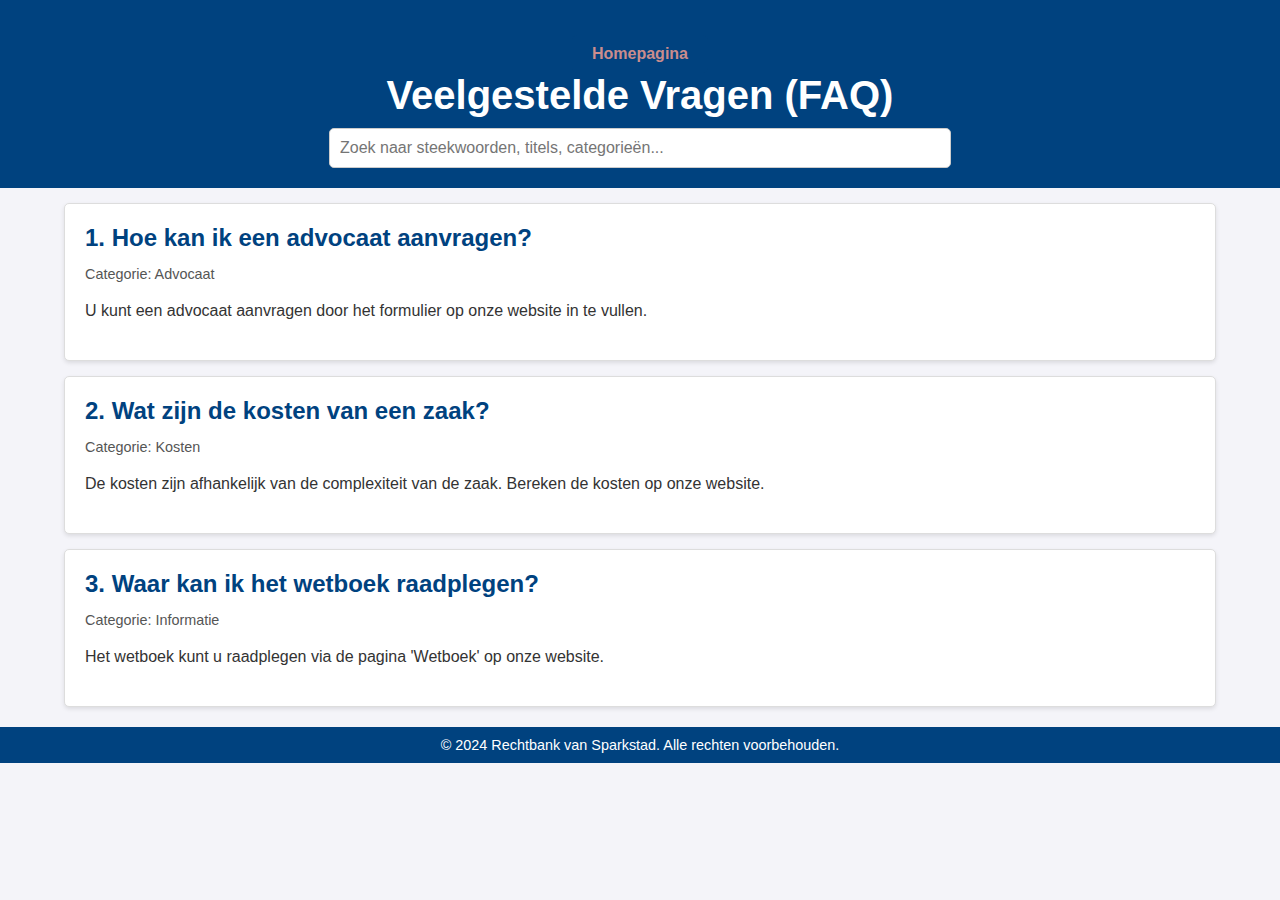
<file: informatie.html>
<!DOCTYPE html>
<html lang="nl">
<head>
    <meta charset="UTF-8">
    <meta name="viewport" content="width=device-width, initial-scale=1.0">
    <title>FAQ - Rechtbank van Sparkstad</title>
    <link rel="stylesheet" href="informatie.css">
</head>
<body>
    <header class="header">
        <div class="container">
            <a href="index.html" class="home-button">Homepagina</a>
            <h1 class="logo">Veelgestelde Vragen (FAQ)</h1>
            <input type="text" id="searchBar" placeholder="Zoek naar steekwoorden, titels, categorieën..." onkeyup="filterFAQs()">
        </div>
    </header>
    <main class="main-content">
        <div class="container" id="faq-container">
            <!-- De FAQ-items worden hier dynamisch gegenereerd -->
        </div>
    </main>
    <footer class="footer">
        <div class="container">
            <p>&copy; 2024 Rechtbank van Sparkstad. Alle rechten voorbehouden.</p>
        </div>
    </footer>

    <script src="informatie.js"></script>
</body>
</html>
</file>
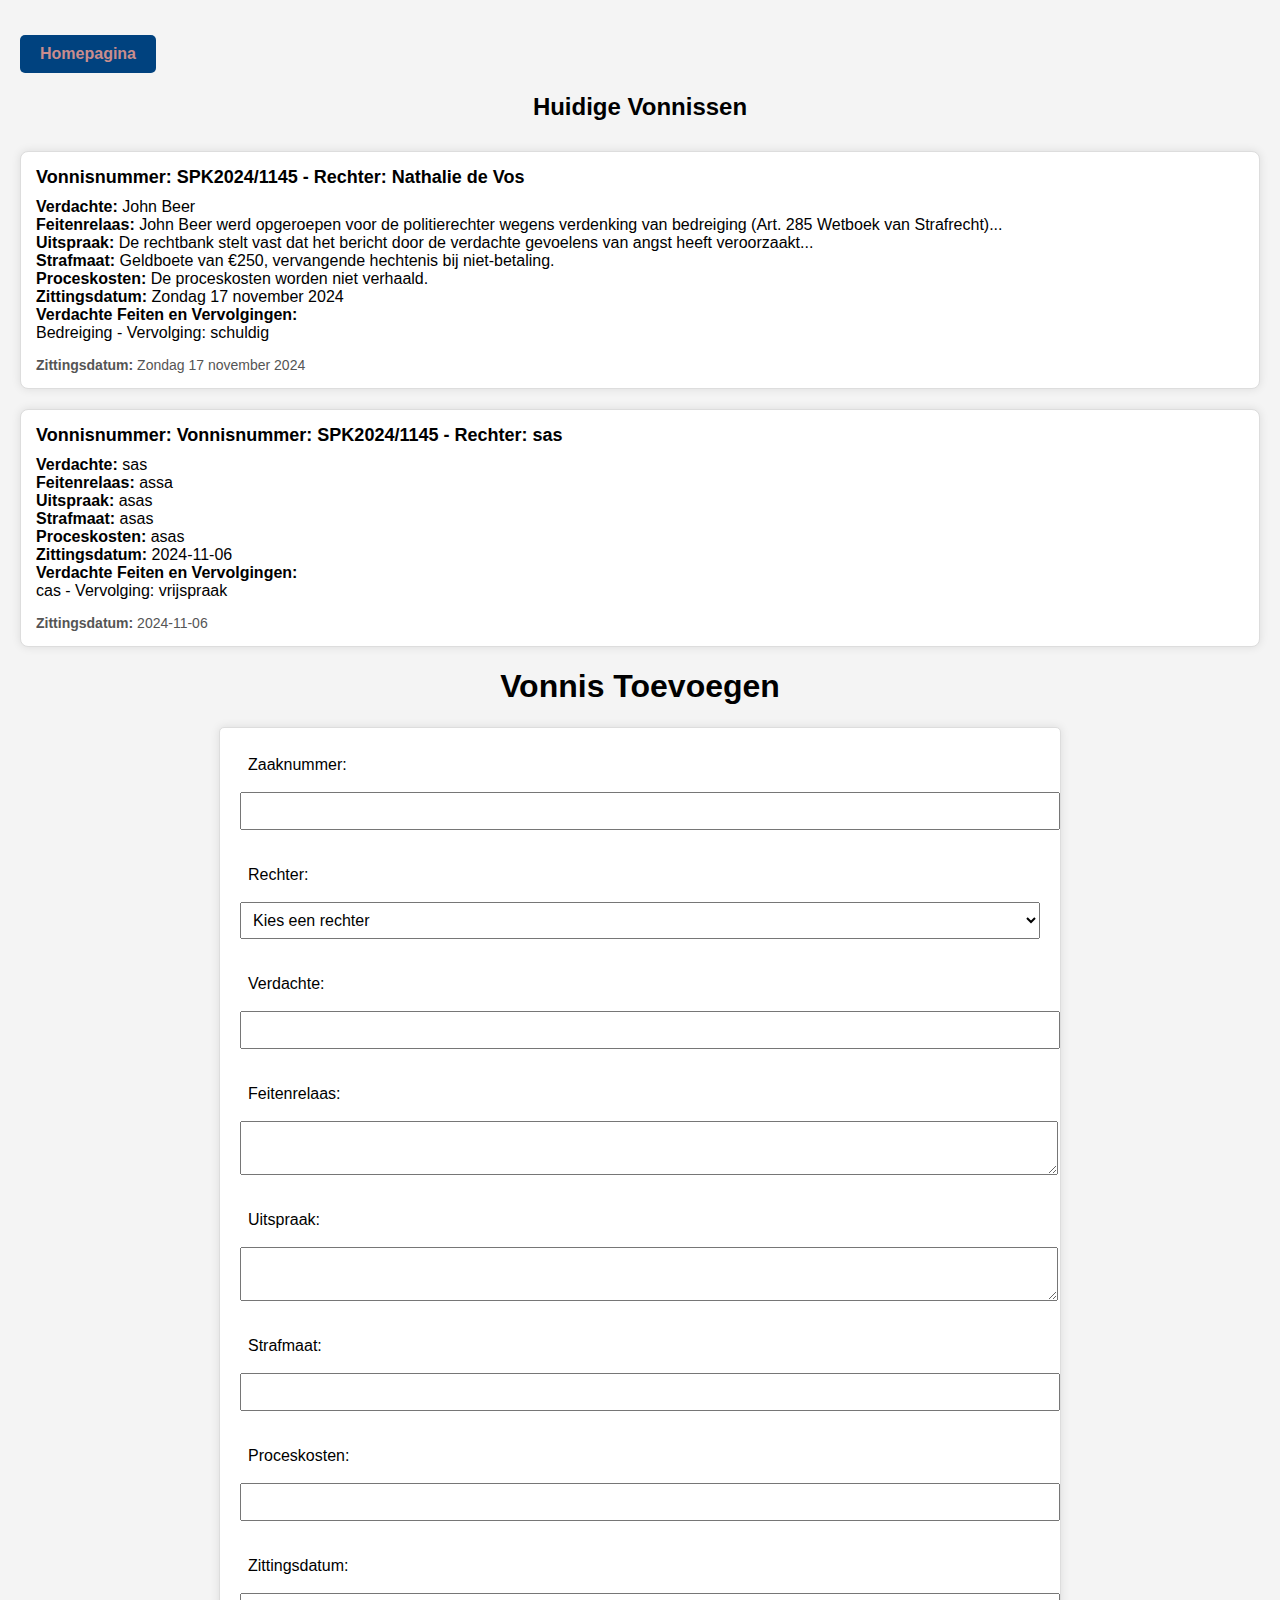
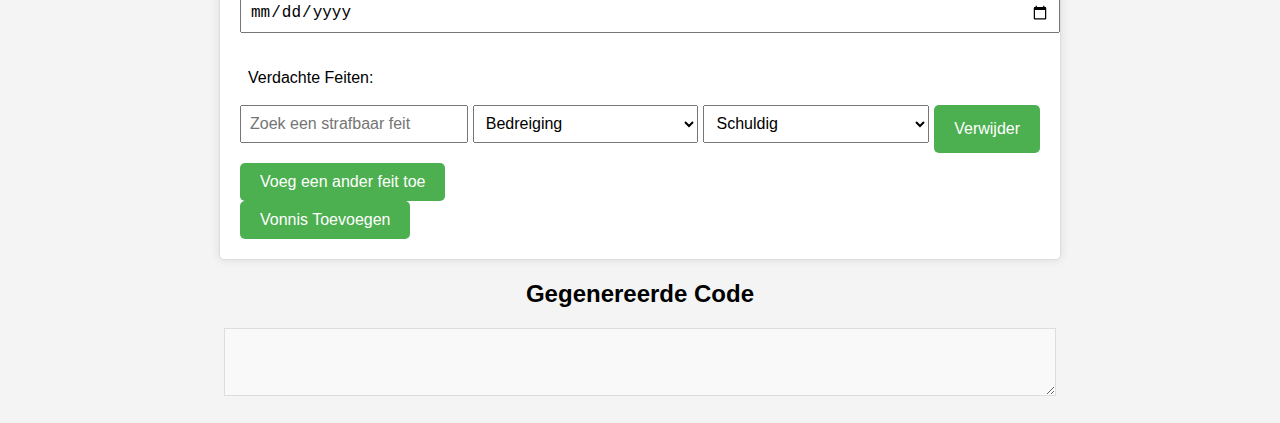
<file: vonnissen.html>
<!DOCTYPE html>
<html lang="nl">
<head>
    <meta charset="UTF-8">
    <meta name="viewport" content="width=device-width, initial-scale=1.0">
    <title>Vonnissen</title>
    <style>
        body {
            font-family: Arial, sans-serif;
            margin: 0;
            padding: 20px;
            background-color: #f4f4f4;
        }

        h1, h2 {
            text-align: center;
        }

        form {
            max-width: 800px;
            margin: 0 auto;
            padding: 20px;
            background-color: white;
            border: 1px solid #ddd;
            border-radius: 5px;
            box-shadow: 0 0 10px rgba(0, 0, 0, 0.1);
        }

        label, input, select, textarea {
            display: block;
            width: 100%;
            margin-bottom: 10px;
            padding: 8px;
            font-size: 16px;
        }

        button {
            padding: 10px 20px;
            font-size: 16px;
            cursor: pointer;
            background-color: #4CAF50;
            color: white;
            border: none;
            border-radius: 5px;
        }

        .verdachte-feiten-item {
            display: flex;
            margin-bottom: 10px;
        }

        .verdachte-feiten-item input, .verdachte-feiten-item select {
            flex: 1;
            margin-right: 5px;
        }

        #code-output {
            margin-top: 20px;
            padding: 15px;
            background-color: #f9f9f9;
            border: 1px solid #ddd;
            white-space: pre-wrap;
            word-wrap: break-word;
            font-family: monospace;
            max-width: 800px;
            margin: 0 auto;
        }

        /* Stijl voor de vonnissenlijst */
        #vonnis-list {
            margin-top: 30px;
            display: flex;
            flex-direction: column;
            gap: 20px;
        }

        .vonnis-card {
            background-color: #fff;
            border: 1px solid #ddd;
            padding: 15px;
            border-radius: 8px;
            box-shadow: 0 0 10px rgba(0, 0, 0, 0.1);
            transition: all 0.3s ease;
        }

        .vonnis-card:hover {
            box-shadow: 0 0 20px rgba(0, 0, 0, 0.2);
        }

        .vonnis-header {
            font-size: 18px;
            font-weight: bold;
        }

        .vonnis-body {
            margin-top: 10px;
            font-size: 16px;
        }

        .vonnis-footer {
            margin-top: 15px;
            font-size: 14px;
            color: #555;
        }

        .vonnis-footer span {
            display: block;
            margin-top: 5px;
        }

        /* Knop om vonnis toe te voegen */
        .vonnis-btn {
            background-color: #007BFF;
            color: white;
            padding: 10px 20px;
            border-radius: 5px;
            cursor: pointer;
        }
        .home-button {
            display: inline-block;
            margin-top: 15px;
            padding: 10px 20px;
            background-color: #00427f; /* Blauwe achtergrond */
            color: rgb(202, 141, 141); /* Witte tekst */
            text-decoration: none; /* Geen onderstreping */
            font-size: 1em;
            font-weight: bold;
            border-radius: 5px; /* Ronde hoeken */
            transition: background-color 0.3s ease, transform 0.2s ease;
            text-align: center;
        }
        
        .home-button:hover {
            background-color: #0061a6; /* Iets lichtere kleur bij hover */
            transform: scale(1.05); /* Een subtiele vergroting bij hover */
        }
    </style>
</head>

<body>
    <a href="index.html" class="home-button">Homepagina</a>
    <h2>Huidige Vonnissen</h2>
    <div id="vonnis-list">
        <!-- Hier komen de vonnissen dynamisch -->
    </div>
<h1>Vonnis Toevoegen</h1>
<form id="vonnis-form">
    <label for="zaaknummer">Zaaknummer:</label>
    <input type="text" id="zaaknummer" required><br>

    <label for="rechter">Rechter:</label>
    <select id="rechter" required>
        <option value="">Kies een rechter</option>
        <option value="Nathalie de Vos">Dhr, C. Velde</option>
        <option value="Jan Jansen">Mevr, Nathalie</option>
        <option value="Meervoudige Kamer">Meervoudige Kamer</option>
        <!-- Voeg hier meer rechters toe -->
    </select><br>

    <label for="verdachte">Verdachte:</label>
    <input type="text" id="verdachte" required><br>

    <label for="feitenrelaas">Feitenrelaas:</label>
    <textarea id="feitenrelaas" required></textarea><br>

    <label for="uitspraak">Uitspraak:</label>
    <textarea id="uitspraak" required></textarea><br>

    <label for="strafmaat">Strafmaat:</label>
    <input type="text" id="strafmaat" required><br>

    <label for="proceskosten">Proceskosten:</label>
    <input type="text" id="proceskosten" required><br>

    <label for="zittingsdatum">Zittingsdatum:</label>
    <input type="date" id="zittingsdatum" required><br>

    <label for="verdachteFeiten">Verdachte Feiten:</label>
    <div id="verdachteFeiten">
        <div class="verdachte-feiten-item">
            <input type="text" id="zoekFeit" oninput="zoekFeit()" placeholder="Zoek een strafbaar feit" />
            <select class="feiten" id="feitSelect" required>
                <!-- De lijst van strafbare feiten wordt hier dynamisch geladen -->
            </select>
            <select class="vervolging" required>
                <option value="schuldig">Schuldig</option>
                <option value="onbekend">Onbekend</option>
                <option value="vrijspraak">Vrijspraak</option>
            </select>
            <button type="button" class="remove-item" onclick="removeFeit(this)">Verwijder</button>
        </div>
    </div>
    <button type="button" onclick="addFeit()">Voeg een ander feit toe</button><br>

    <button type="submit">Vonnis Toevoegen</button>
</form>



<h2>Gegenereerde Code</h2>
<textarea id="code-output" readonly></textarea>

<script>
// Array voor vonnissen die je zelf in de HTML code toevoegt
const strafbareFeiten = [
    "Bedreiging",
    "Diefstal",
    "Vermogenfraude",
    "Valse aangifte",
    "Witwassen",
    "Ongelooflijke roddels verspreiden",
    "Hacking",
    "Verkrachting",
    "Mishandeling",
    "Brandstichting",
    // Voeg hier meer strafbare feiten toe
];

function zoekFeit() {
    const zoekTerm = document.getElementById("zoekFeit").value.toLowerCase();
    const feitSelect = document.getElementById("feitSelect");

    // Filter de strafbare feiten
    const gefilterdeFeiten = strafbareFeiten.filter(feit => feit.toLowerCase().includes(zoekTerm));

    feitSelect.innerHTML = ""; // Clear current options

    // Voeg gefilterde feiten opnieuw toe aan de select lijst
    gefilterdeFeiten.forEach(feit => {
        const option = document.createElement("option");
        option.value = feit;
        option.textContent = feit;
        feitSelect.appendChild(option);
    });
}

const vonnissen = [
    {
        zaaknummer: "SPK2024/1145",
        rechter: "Nathalie de Vos",
        verdachte: "John Beer",
        feitenrelaas: "John Beer werd opgeroepen voor de politierechter wegens verdenking van bedreiging (Art. 285 Wetboek van Strafrecht)...",
        uitspraak: "De rechtbank stelt vast dat het bericht door de verdachte gevoelens van angst heeft veroorzaakt...",
        strafmaat: "Geldboete van €250, vervangende hechtenis bij niet-betaling.",
        proceskosten: "De proceskosten worden niet verhaald.",
        zittingsdatum: "Zondag 17 november 2024",
        verdachteFeiten: ["Bedreiging"],
        vervolging: ["schuldig"]
    },
    {
        zaaknummer: "Vonnisnummer: SPK2024/1145",
        rechter: "sas",
        verdachte: "sas",
        feitenrelaas: "assa",
        uitspraak: "asas",
        strafmaat: "asas",
        proceskosten: "asas",
        zittingsdatum: "2024-11-06",
        verdachteFeiten: ["cas"],
        vervolging: ["vrijspraak"]
    },
    // Voeg hier meer vonnissen toe
];

function laadFeiten() {
    const feitSelect = document.getElementById("feitSelect");
    feitSelect.innerHTML = ""; // Clear current options
    strafbareFeiten.forEach(feit => {
        const option = document.createElement("option");
        option.value = feit;
        option.textContent = feit;
        feitSelect.appendChild(option);
    });
}
// Functie om vonnissen te tonen in een nette lijst
function displayVonnissen() {
    const vonnisListElement = document.getElementById('vonnis-list');
    vonnisListElement.innerHTML = '';

    vonnissen.forEach(vonnis => {
        const vonnisCard = document.createElement('div');
        vonnisCard.classList.add('vonnis-card');

        vonnisCard.innerHTML = `
            <div class="vonnis-header">
                Vonnisnummer: ${vonnis.zaaknummer} - Rechter: ${vonnis.rechter}
            </div>
            <div class="vonnis-body">
                <strong>Verdachte:</strong> ${vonnis.verdachte}<br>
                <strong>Feitenrelaas:</strong> ${vonnis.feitenrelaas}<br>
                <strong>Uitspraak:</strong> ${vonnis.uitspraak}<br>
                <strong>Strafmaat:</strong> ${vonnis.strafmaat}<br>
                <strong>Proceskosten:</strong> ${vonnis.proceskosten}<br>
                <strong>Zittingsdatum:</strong> ${vonnis.zittingsdatum}<br>
                <strong>Verdachte Feiten en Vervolgingen:</strong><br>
                ${vonnis.verdachteFeiten.map((feit, index) => `${feit} - Vervolging: ${vonnis.vervolging[index]}`).join('<br>')}
            </div>
            <div class="vonnis-footer">
                <span><strong>Zittingsdatum:</strong> ${vonnis.zittingsdatum}</span>
            </div>
        `;

        vonnisListElement.appendChild(vonnisCard);
    });
}

// Functie om een nieuw feit toe te voegen
function addFeit() {
    const feitContainer = document.createElement('div');
    feitContainer.classList.add('verdachte-feiten-item');
    feitContainer.innerHTML = `
        <input type="text" placeholder="Voeg een strafbaar feit toe" class="feiten" required>
        <select class="vervolging" required>
            <option value="schuldig">Schuldig</option>
            <option value="onbekend">Onbekend</option>
            <option value="vrijspraak">Vrijspraak</option>
        </select>
        <button type="button" class="remove-item" onclick="removeFeit(this)">Verwijder</button>
    `;
    document.getElementById('verdachteFeiten').appendChild(feitContainer);
}

// Functie om een feit te verwijderen
function removeFeit(button) {
    button.parentElement.remove();
}

// Functie om de gegenereerde code weer te geven
document.getElementById('vonnis-form').onsubmit = function(event) {
    event.preventDefault();

    const zaaknummer = document.getElementById('zaaknummer').value;
    const rechter = document.getElementById('rechter').value;
    const verdachte = document.getElementById('verdachte').value;
    const feitenrelaas = document.getElementById('feitenrelaas').value;
    const uitspraak = document.getElementById('uitspraak').value;
    const strafmaat = document.getElementById('strafmaat').value;
    const proceskosten = document.getElementById('proceskosten').value;
    const zittingsdatum = document.getElementById('zittingsdatum').value;

    const verdachteFeiten = [];
    const vervolging = [];
    document.querySelectorAll('.verdachte-feiten-item').forEach(item => {
        verdachteFeiten.push(item.querySelector('.feiten').value);
        vervolging.push(item.querySelector('.vervolging').value);
    });

    const vonnis = {
        zaaknummer,
        rechter,
        verdachte,
        feitenrelaas,
        uitspraak,
        strafmaat,
        proceskosten,
        zittingsdatum,
        verdachteFeiten,
        vervolging
    };

    vonnissen.push(vonnis); // Voeg het vonnis toe aan de lijst
    displayVonnissen(); // Werk de lijst bij

    const codeOutput = document.getElementById('code-output');
    codeOutput.value = `{\n    zaaknummer: "${zaaknummer}",\n    rechter: "${rechter}",\n    verdachte: "${verdachte}",\n    feitenrelaas: "${feitenrelaas}",\n    uitspraak: "${uitspraak}",\n    strafmaat: "${strafmaat}",\n    proceskosten: "${proceskosten}",\n    zittingsdatum: "${zittingsdatum}",\n    verdachteFeiten: ${JSON.stringify(verdachteFeiten)},\n    vervolging: ${JSON.stringify(vervolging)}\n  },`;

    return false;
};

// Genereer de lijst van vonnissen bij pagina-inlading
window.onload = function() {
    // Roep beide functies aan
    displayVonnissen();  // Genereer de lijst van vonnissen
    laadFeiten();        // Laad de originele lijst van strafbare feiten
};


</script>

</body>
</html>
</file>
<file: informatie.css>
/* Algemene Stijlen */
body {
    font-family: Arial, sans-serif;
    margin: 0;
    padding: 0;
    background-color: #f4f4f9;
    color: #333;
}

.container {
    width: 90%;
    max-width: 1200px;
    margin: 0 auto;
}

/* Header */
.header {
    background-color: #00427f;
    color: white;
    padding: 20px 0;
    text-align: center;
}

.header .logo {
    font-size: 2.5em;
    margin: 0;
}

#searchBar {
    margin-top: 10px;
    padding: 10px;
    width: 80%;
    max-width: 600px;
    border: 1px solid #ccc;
    border-radius: 5px;
    font-size: 1em;
}

/* FAQ Item */
.faq-item {
    background-color: white;
    border: 1px solid #ddd;
    border-radius: 5px;
    margin: 15px 0;
    padding: 20px;
    box-shadow: 0 2px 4px rgba(0, 0, 0, 0.1);
}

.faq-title {
    font-size: 1.5em;
    margin: 0 0 10px;
    color: #00427f;
}

.faq-category {
    font-size: 0.9em;
    color: #555;
    margin-bottom: 10px;
}

.faq-text {
    font-size: 1em;
    line-height: 1.6;
}

/* Footer */
.footer {
    background-color: #00427f;
    color: white;
    text-align: center;
    padding: 10px 0;
    margin-top: 20px;
}

.footer p {
    margin: 0;
    font-size: 0.9em;
}
/* Homepagina Button */
.home-button {
    display: inline-block;
    margin-top: 15px;
    padding: 10px 20px;
    background-color: #00427f; /* Blauwe achtergrond */
    color: rgb(202, 141, 141); /* Witte tekst */
    text-decoration: none; /* Geen onderstreping */
    font-size: 1em;
    font-weight: bold;
    border-radius: 5px; /* Ronde hoeken */
    transition: background-color 0.3s ease, transform 0.2s ease;
    text-align: center;
}

.home-button:hover {
    background-color: #0061a6; /* Iets lichtere kleur bij hover */
    transform: scale(1.05); /* Een subtiele vergroting bij hover */
}
</file>
